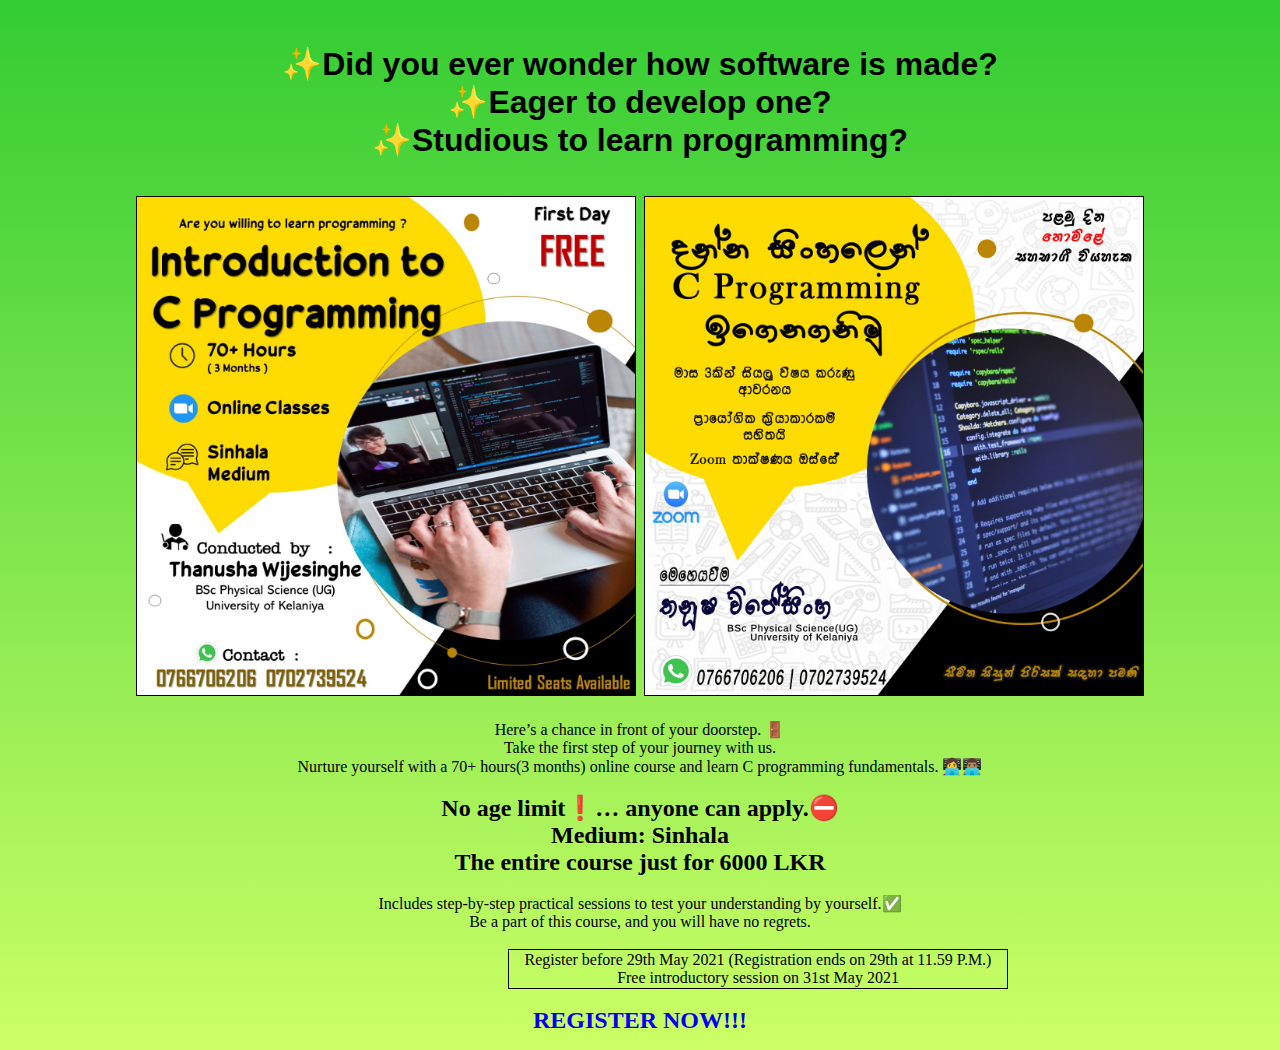
<file: index.html>
<!DOCTYPE html>
<html>
<head>
	<link rel="stylesheet" href="css/styles.css">
	<title>C PROGRAMMING</title>
</head>
<body>
	<header id="headerfont">
		<br>
		<li>✨Did you ever wonder how software is made?</li> 
		<li>✨Eager to develop one?</li>
		<li>✨Studious to learn programming?</li>
		<br>
		<img id="headerimg" src="images/eng.jpeg">
		<img id="headerimg" src="images/sin.jpeg">
	</header>
	<p>
		<section class="intro">
			<div>Here’s a chance in front of your doorstep. 🚪</div>
			<div>Take the first step of your journey with us.
			<div>Nurture yourself with a 70+ hours(3 months) online course and learn C programming fundamentals.
👩‍💻👨🏽‍💻</div>
			</div>
		</section> 
		<br>
		<section  class="introcon">
			<div>No age limit❗… anyone can apply.⛔</div>
			<div>Medium: Sinhala</div>
			<div>The entire course just for  6000 LKR</div>
		</section>
		<br>
		<section class="intro">Includes step-by-step practical sessions to test your understanding by yourself.✅
			<div>Be a part of this course, and you will have no regrets.</div>
		</section>
		<br>
		<section class="intro" id="divbox">
			<div>Register before 29th May 2021
(Registration ends on 29th at 11.59 P.M.)
			</div>
			<div>Free introductory session on 31st May 2021
			</div>
		</section>
		<br>
		<section class="introcon">
			<div><a href="https://forms.gle/icmBPNYVuiqWZ8Sa7" target="_blank" rel="noopener noreferrer">REGISTER NOW!!!</a></div>
		</section>



</p>
</body>
</html>
</file>
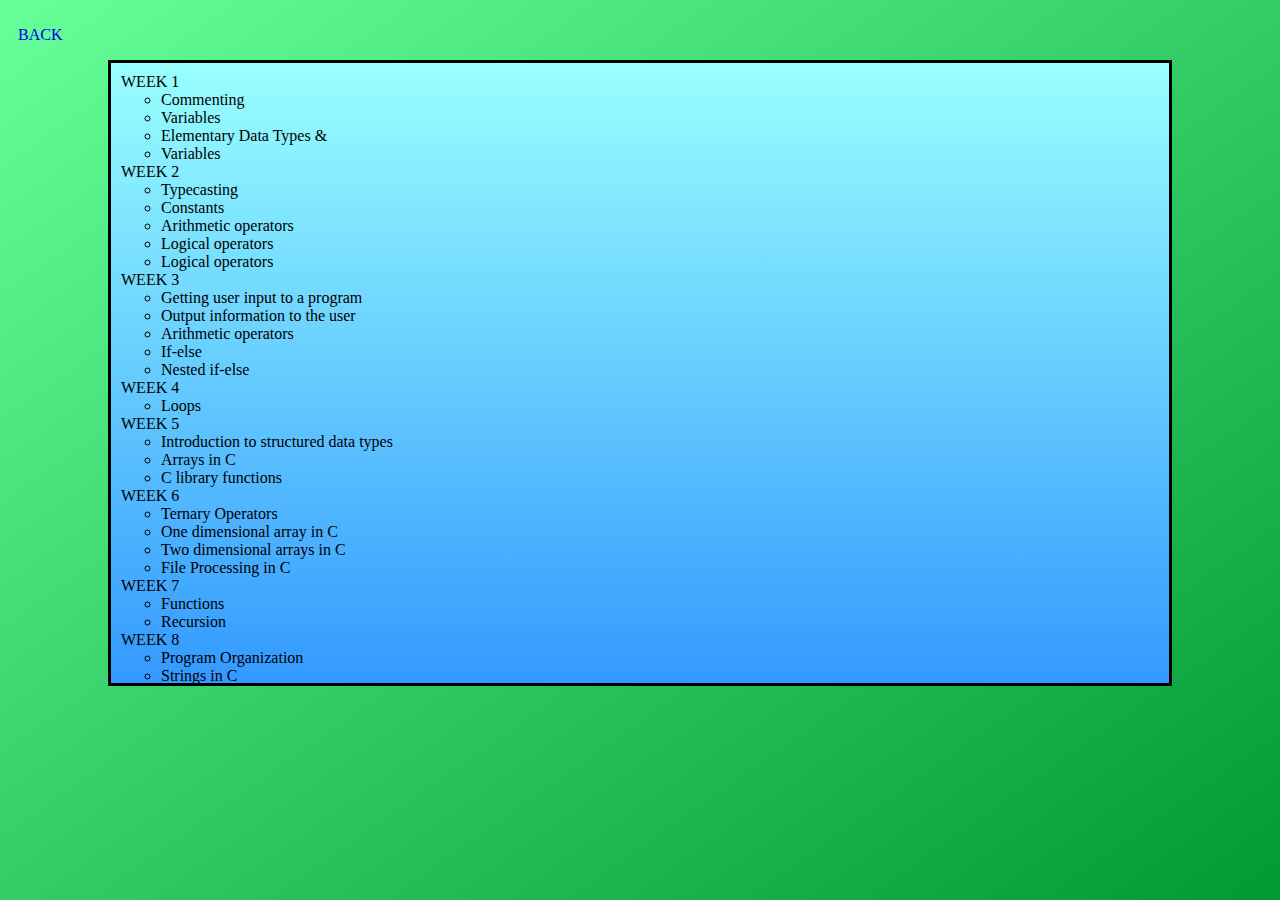
<file: ccontent.html>
<!DOCTYPE html>
<html>
<head>
	<link rel="stylesheet" href="css/ccontent.css">
	<title>C COURSE CONTENT</title>
</head>
<body id="grad">
	<br>
	<a href="index.html" id="linknone">BACK</a>
	<br>
	<p>
		<ul class="box">
			<li>WEEK 1</li>
				<ul>
				<li>Commenting</li>
				<li>Variables</li>
				<li>Elementary Data Types &</li>
				<li>Variables</li>
				</ul>
			<li>WEEK 2</li>	
				<ul>
				<li>Typecasting </li>
				<li>Constants </li>
				<li>Arithmetic operators </li>
				<li>Logical operators </li>
				<li>Logical operators </li>
				</ul>
			<li>WEEK 3</li>	
				<ul>
				<li>Getting user input to a program </li>
				<li>Output information to the user </li>
				<li>Arithmetic operators </li>
				<li>If-else </li>
				<li>Nested if-else  </li>
				</ul>
			<li>WEEK 4</li>	
				<ul>
				<li>Loops </li>
				</ul>
			<li>WEEK 5</li>	
				<ul>
				<li>Introduction to structured data types </li>
				<li>Arrays in C </li>
				<li>C library functions </li>
				</ul>
			<li>WEEK 6</li>	
				<ul>
				<li>Ternary Operators  </li>
				<li>One dimensional array in C  </li>
				<li>Two dimensional arrays in C </li>
				<li>File Processing in C </li>
				</ul>
			<li>WEEK 7</li>	
				<ul>
				<li>Functions  </li>
				<li>Recursion  </li>
				</ul>
			<li>WEEK 8</li>	
				<ul>
				<li>Program Organization  </li>
				<li>Strings in C  </li>
				<li>Pointers  </li>
				</ul>
			<li>WEEK 9</li>	
				<ul>
				<li>User defined data types  </li>
				<li>Memory Management in C  </li>
				</ul>
			<li>WEEK 10</li>	
				<ul>
				<li>Preprocessor Directives  </li>
				<li>Additional features of C  </li>
				</ul>
		</ul>
	</p>
</body>
</html>
</file>
<file: css/styles.css>
body
{
	background: linear-gradient(to bottom, #33cc33 0%, #ccff66 100%);
}

#headerfont
{
	font-size: 200%;
	font-weight: bold;
	font-family: Arial, Helvetica, sans-serif;
	text-align: center;
	list-style:none;
}

#headerimg
{
	width: 500px;
	height: 500px;
	border: 1px solid black;
}

.intro
{
	text-align: center;
}

.introcon
{
	font-size: 24px;
	font-weight:bold;
	text-align: center;
}

div a
{
	text-decoration: none
}

*
{
	box-sizing: border-box;
}
#divbox
{
	padding: 1px 1px 1px 1px;
	border: 1px solid black;
	width: 500px;
	margin:0px 0px 0px 500px;

}
</file>
<file: css/ccontent.css>
html
{
	height: 100%;
}

#grad {
  background-image: linear-gradient(to bottom right, #66ff99, #009933);
}

#linknone
{
	text-decoration: none;
	margin-left: 10px;
}

.box
{

			background-image: linear-gradient(#99ffff, #3399ff);
			padding: 10px 10px 10px 10px;
			border: 3px solid black;
			margin-right: 100px;
			margin-left: 100px;
			width: auto;
			height: 600px;
			overflow: auto;
}
</file>
